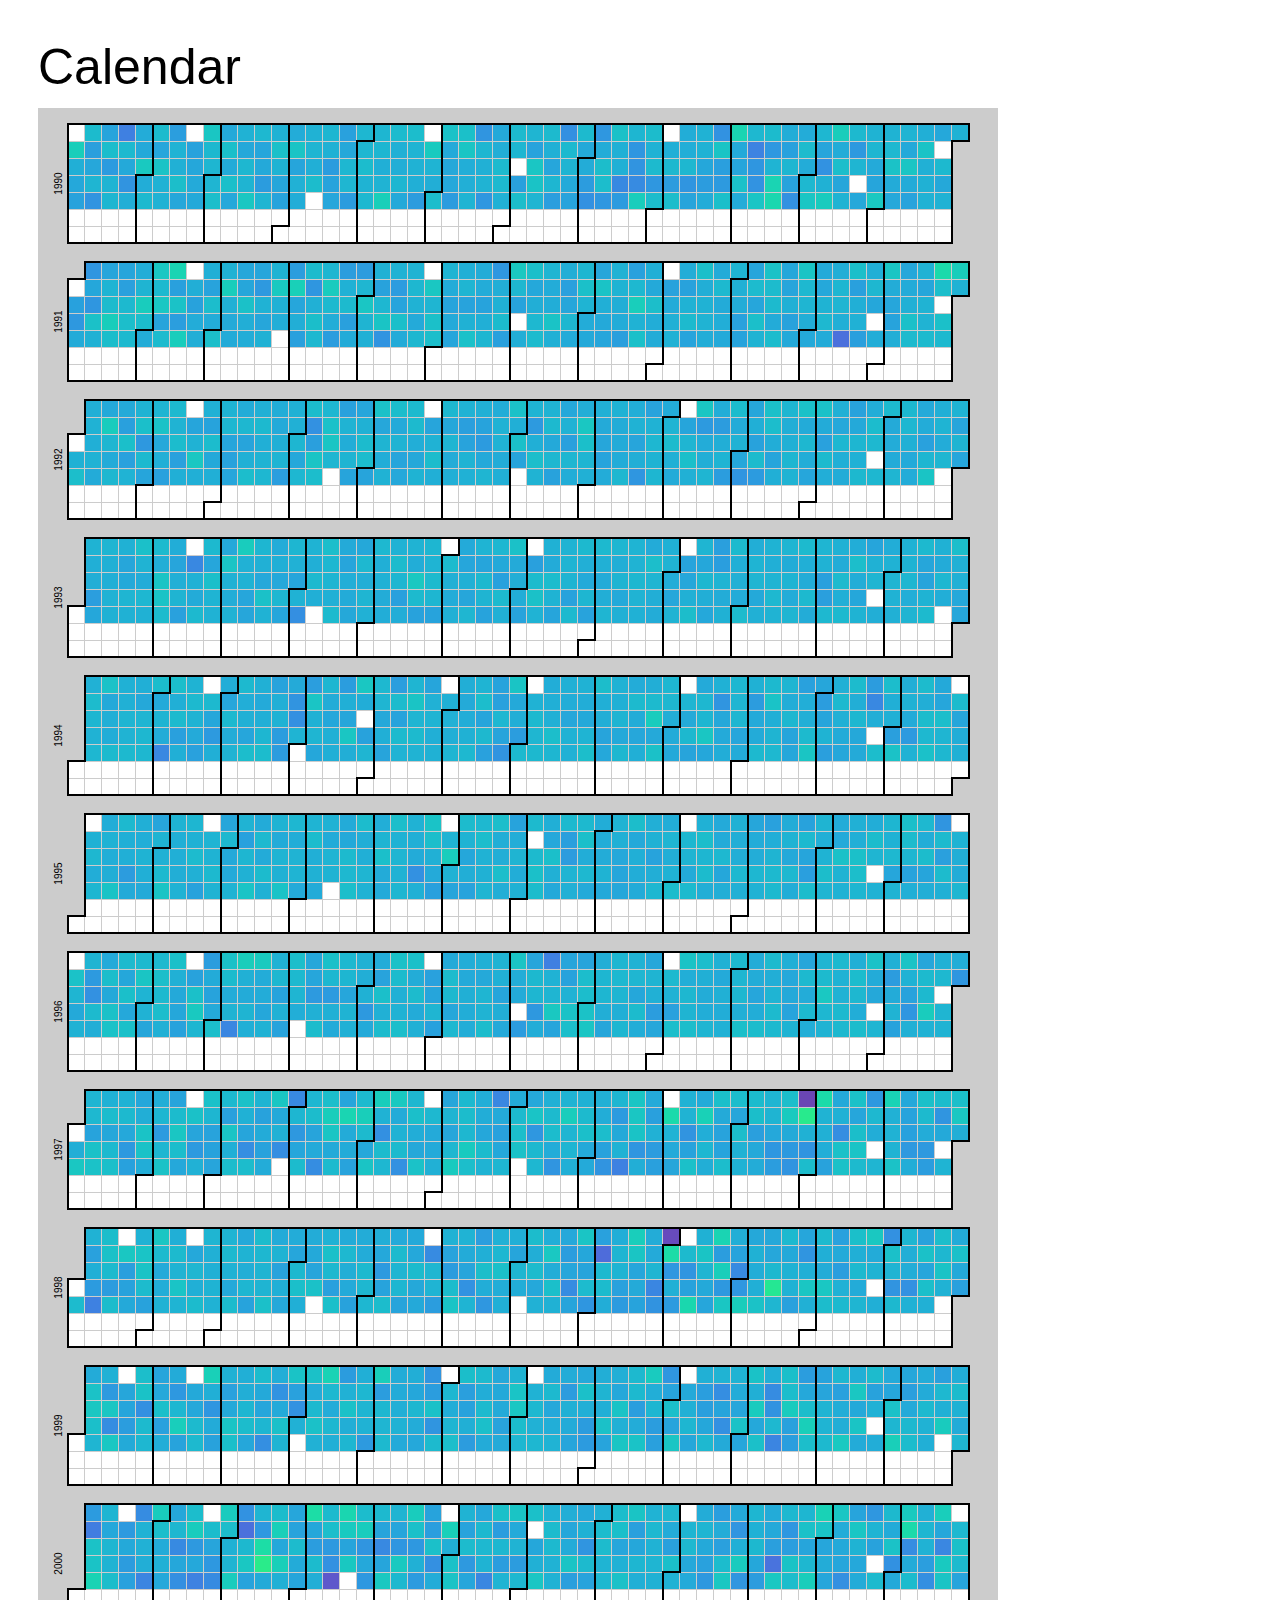
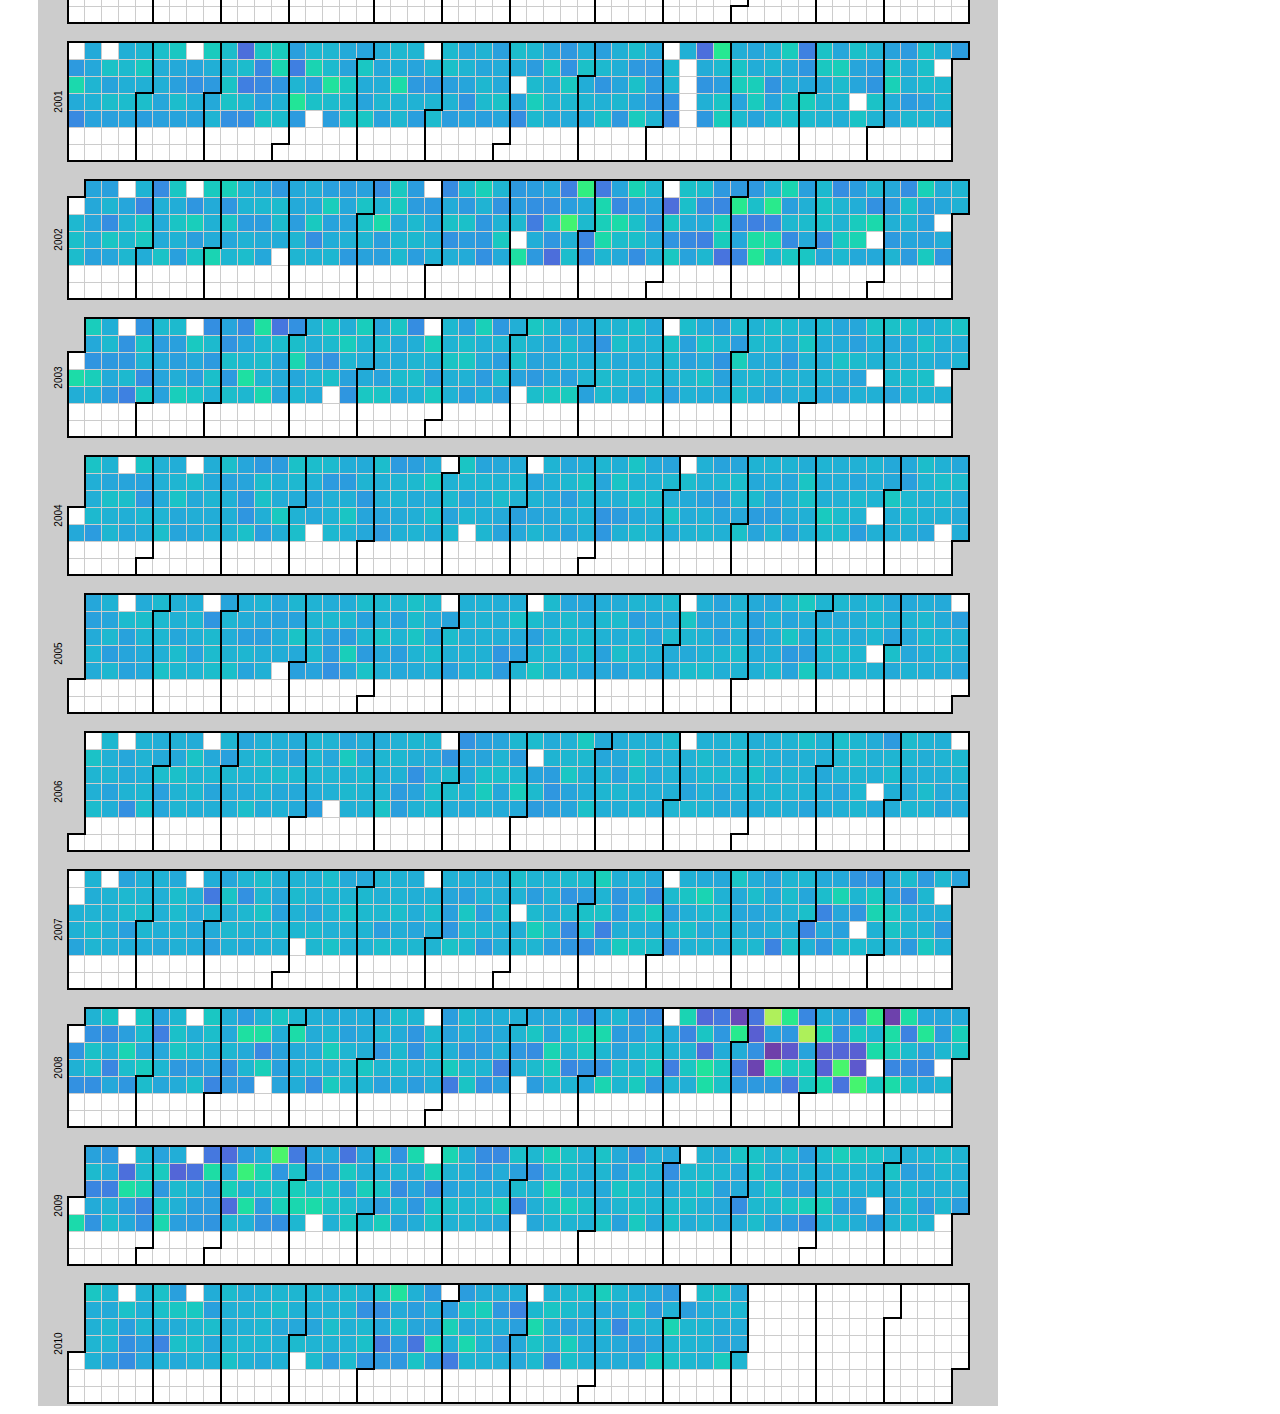
<file: index.html>
<!DOCTYPE html>

<head>
	<meta charset="utf-8">
	<link href="styles.css" rel="stylesheet">
	<title>D3 v3 Calendar With Comments</title>
</head>

<body>
	<div class="title">Calendar</div>
	<div class="root"></div>
</body>

<script src="d3.js"></script>
<script src="d3-scale-chromatic.js"></script>
<script src="csv.js"></script>
<script src="index.js"></script>
</file>
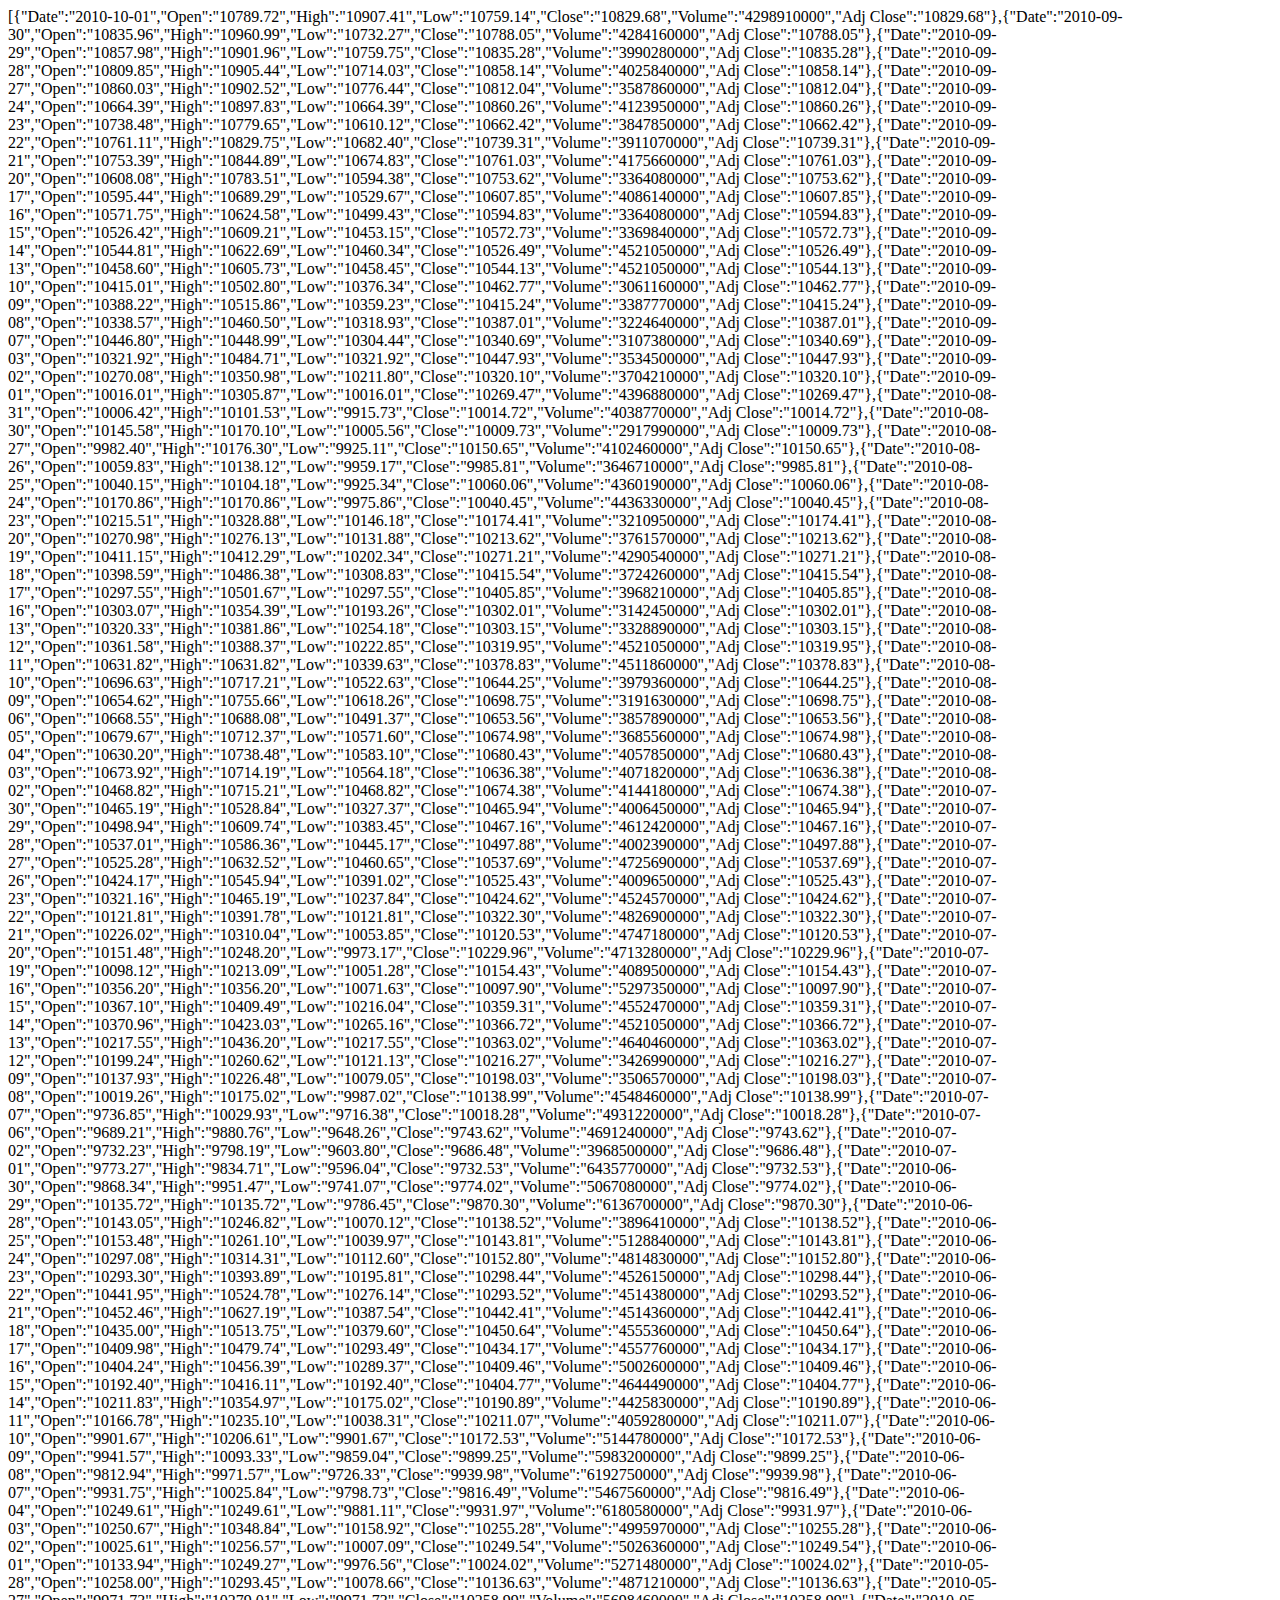
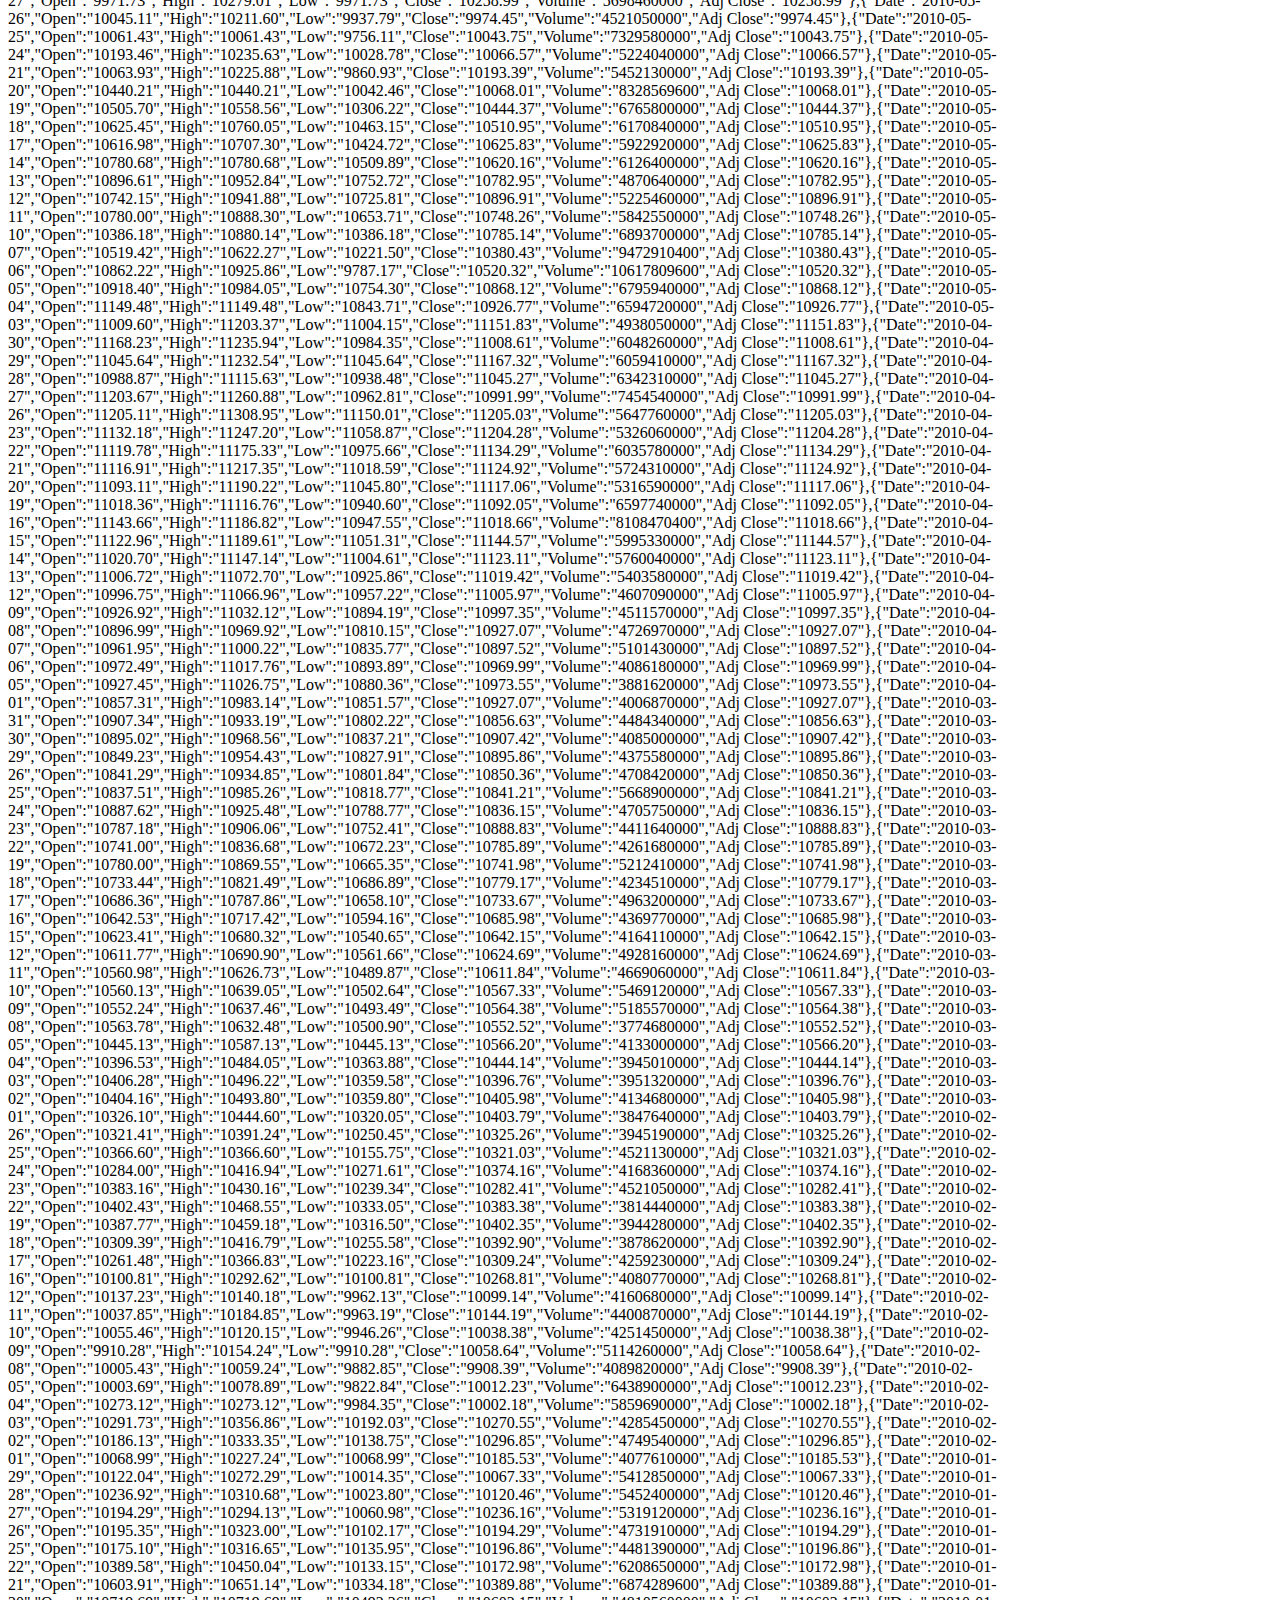
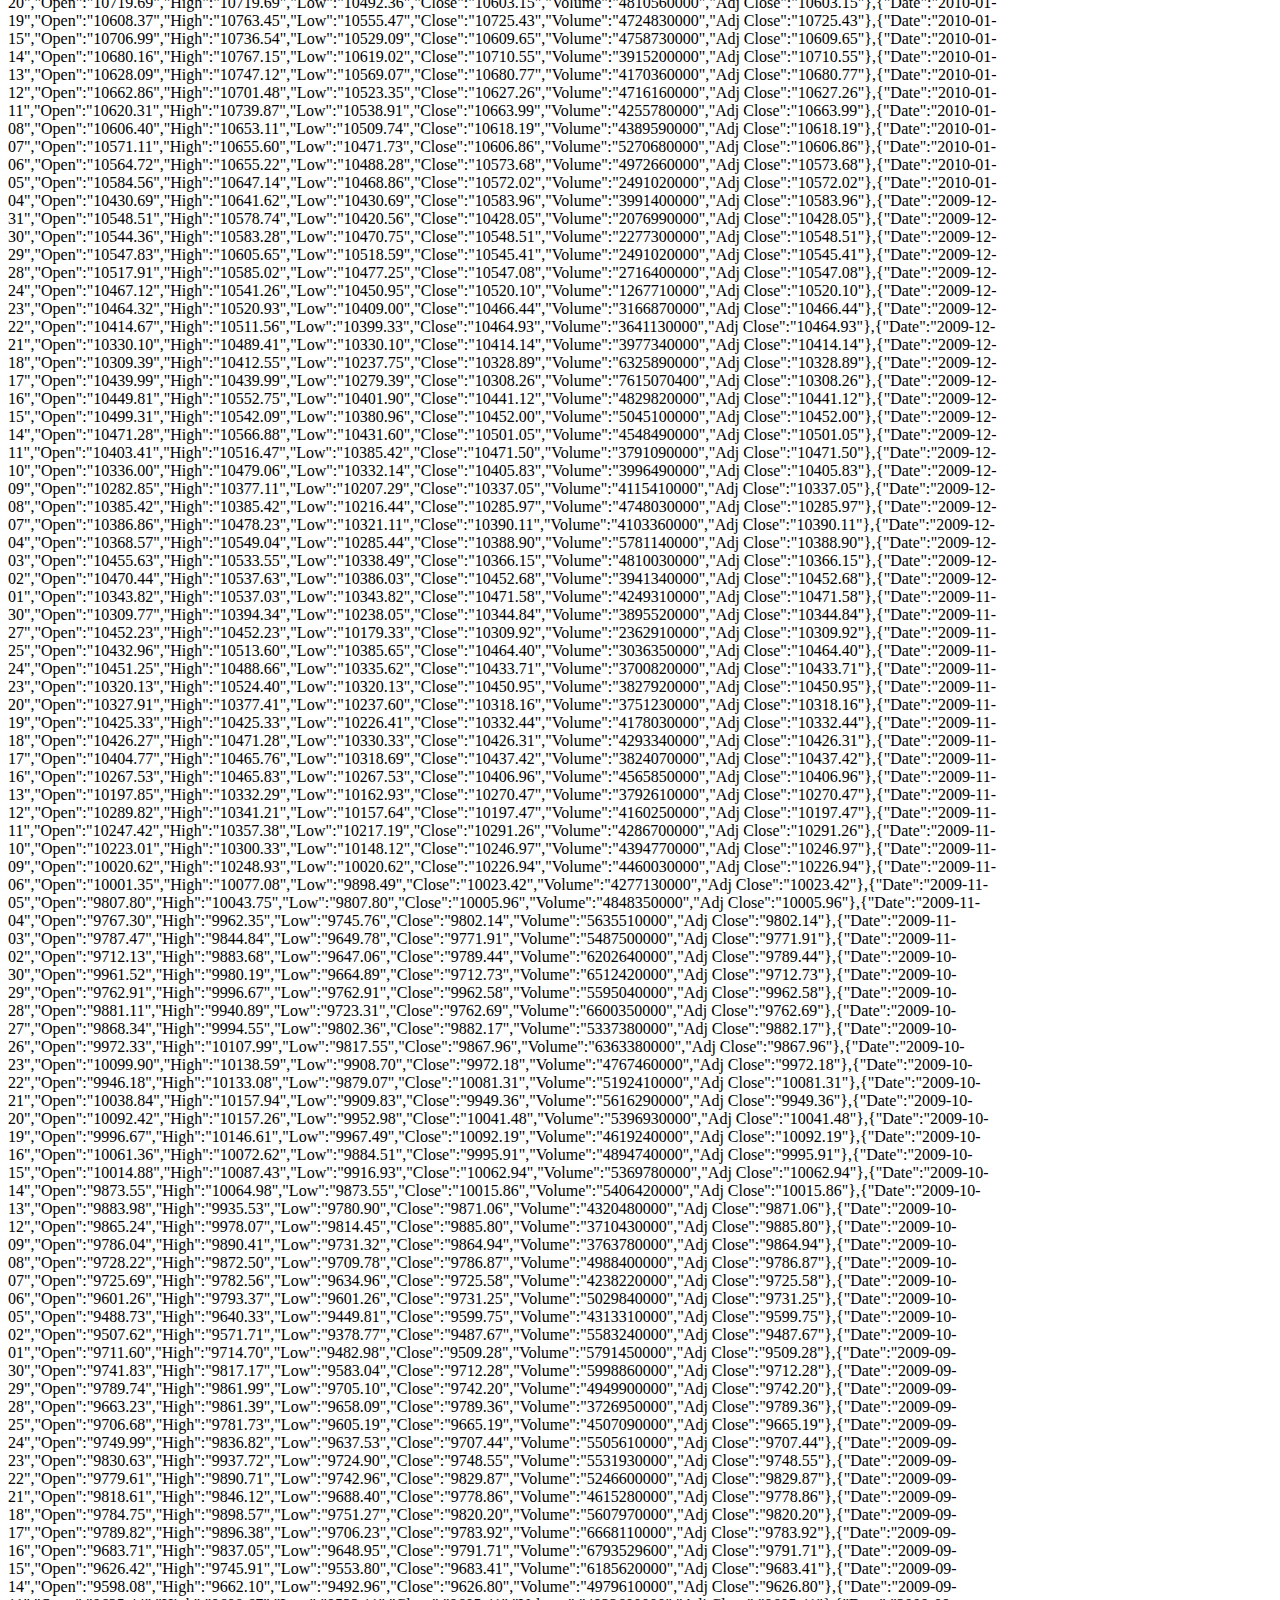
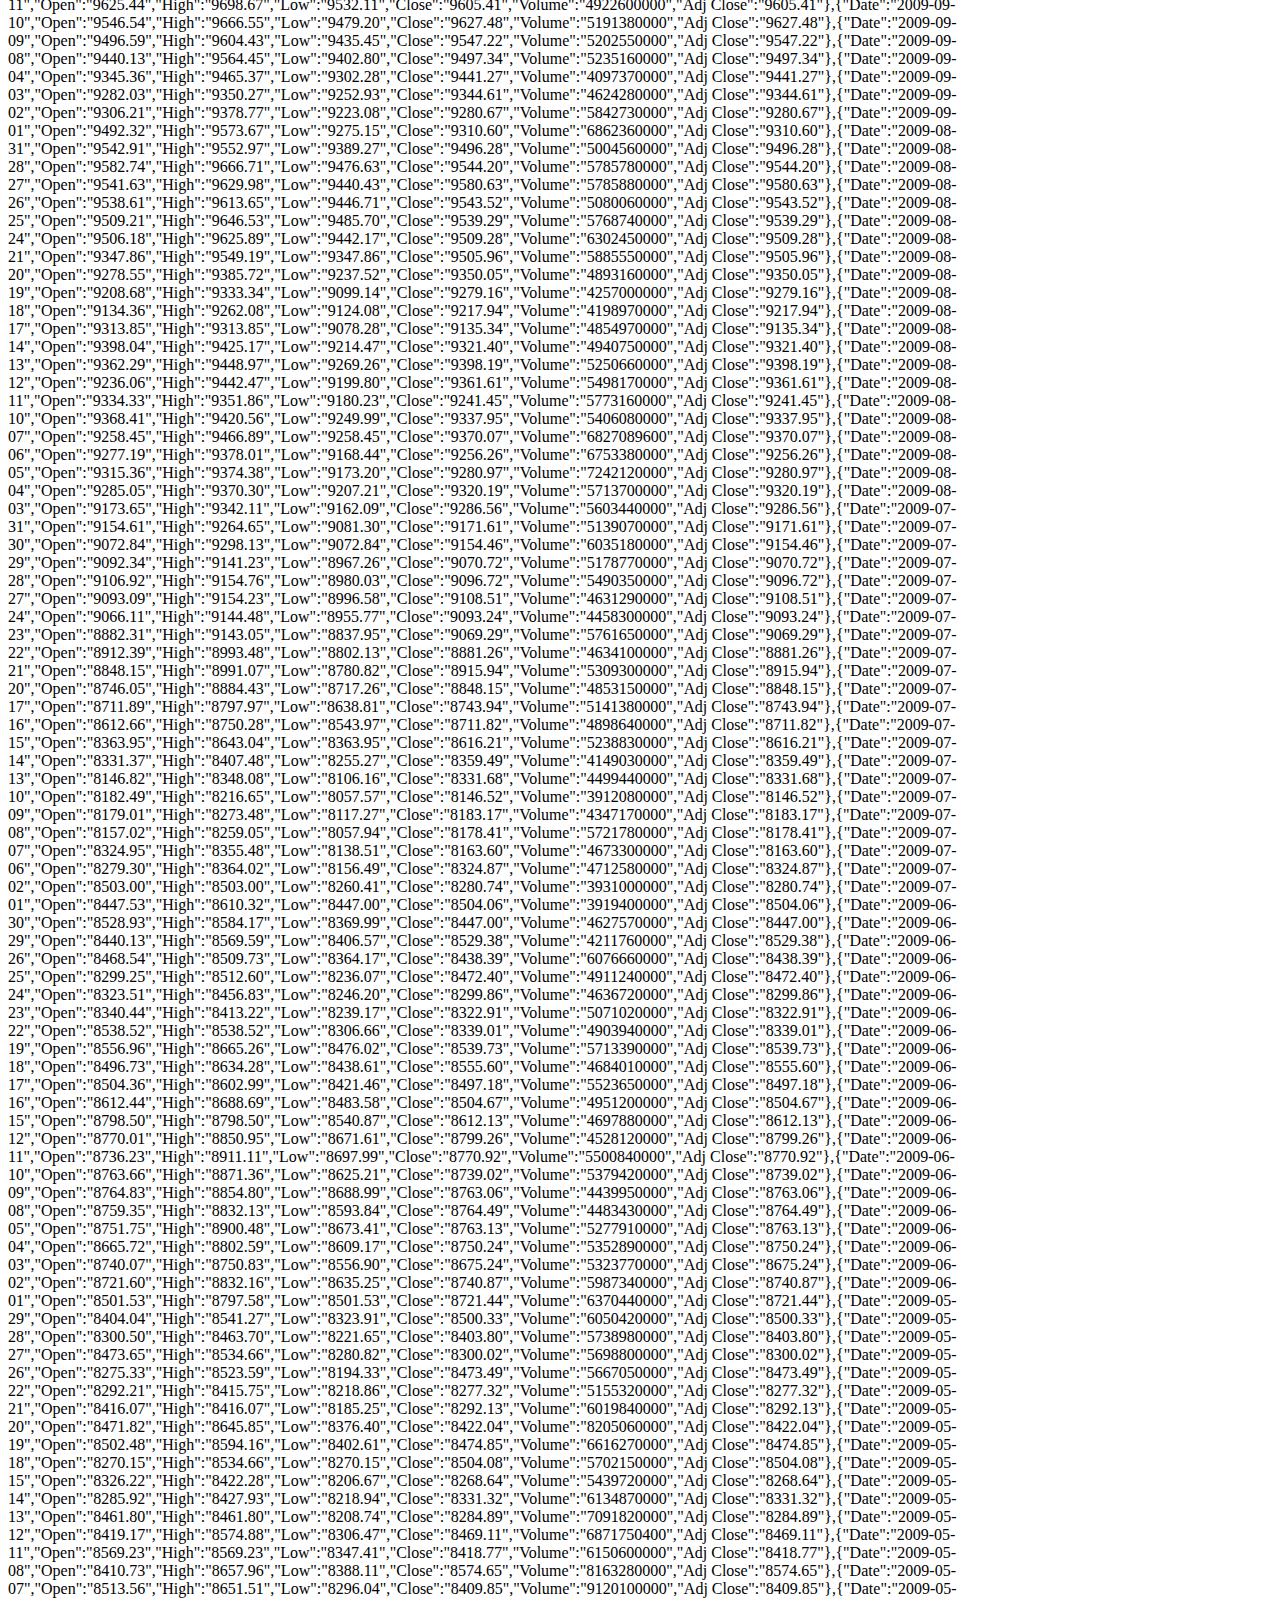
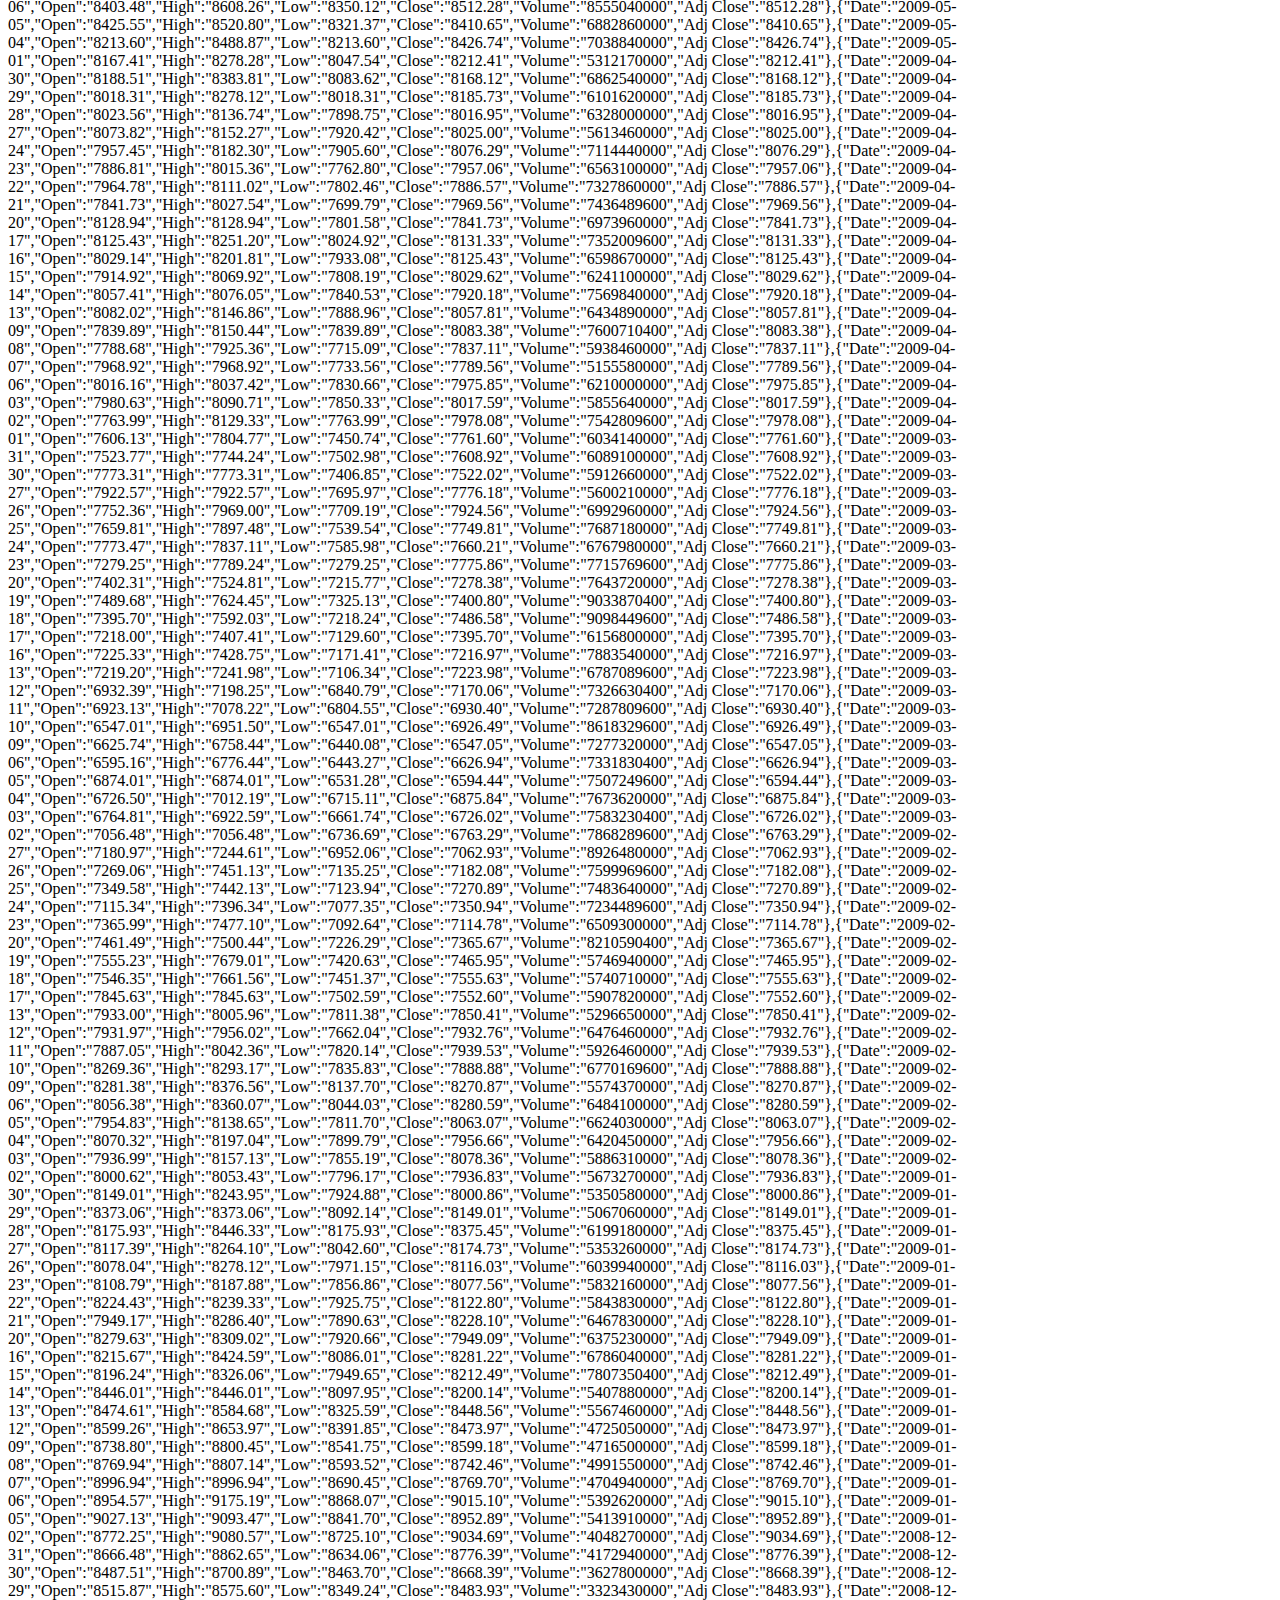
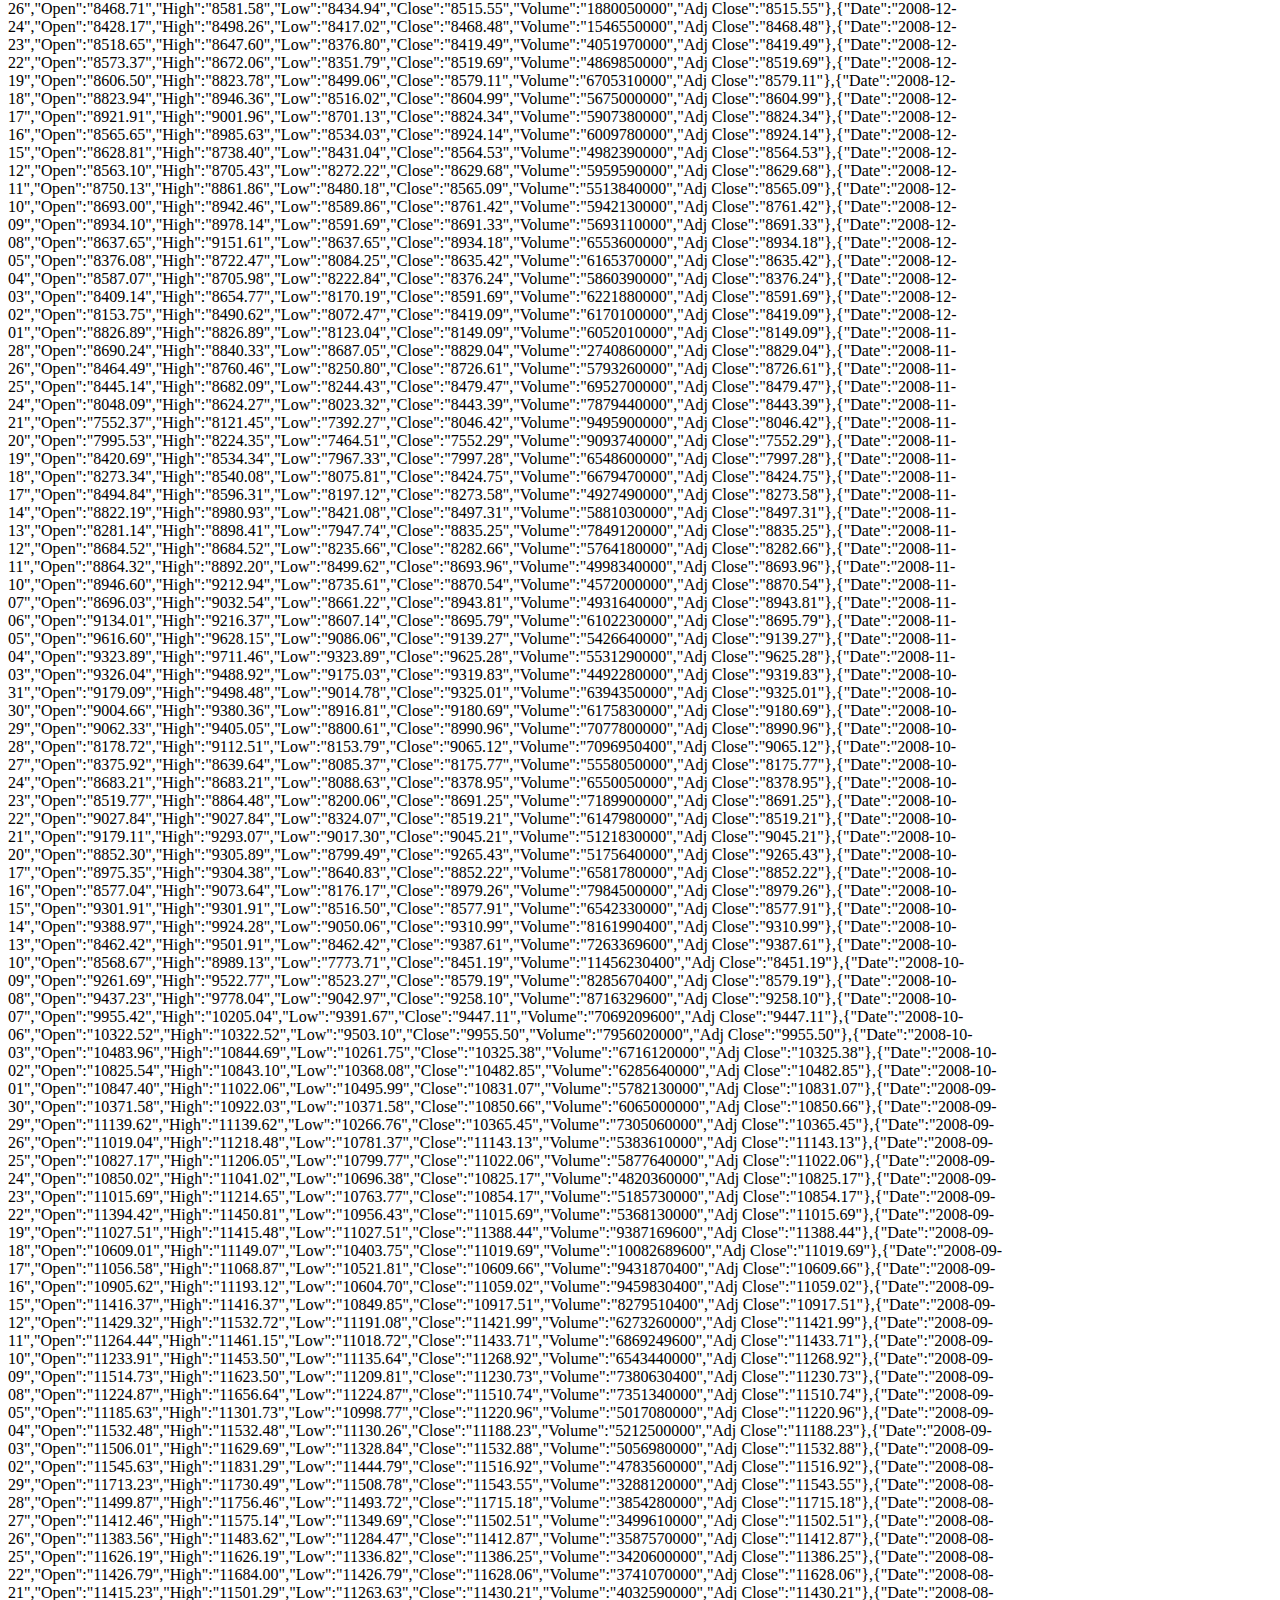
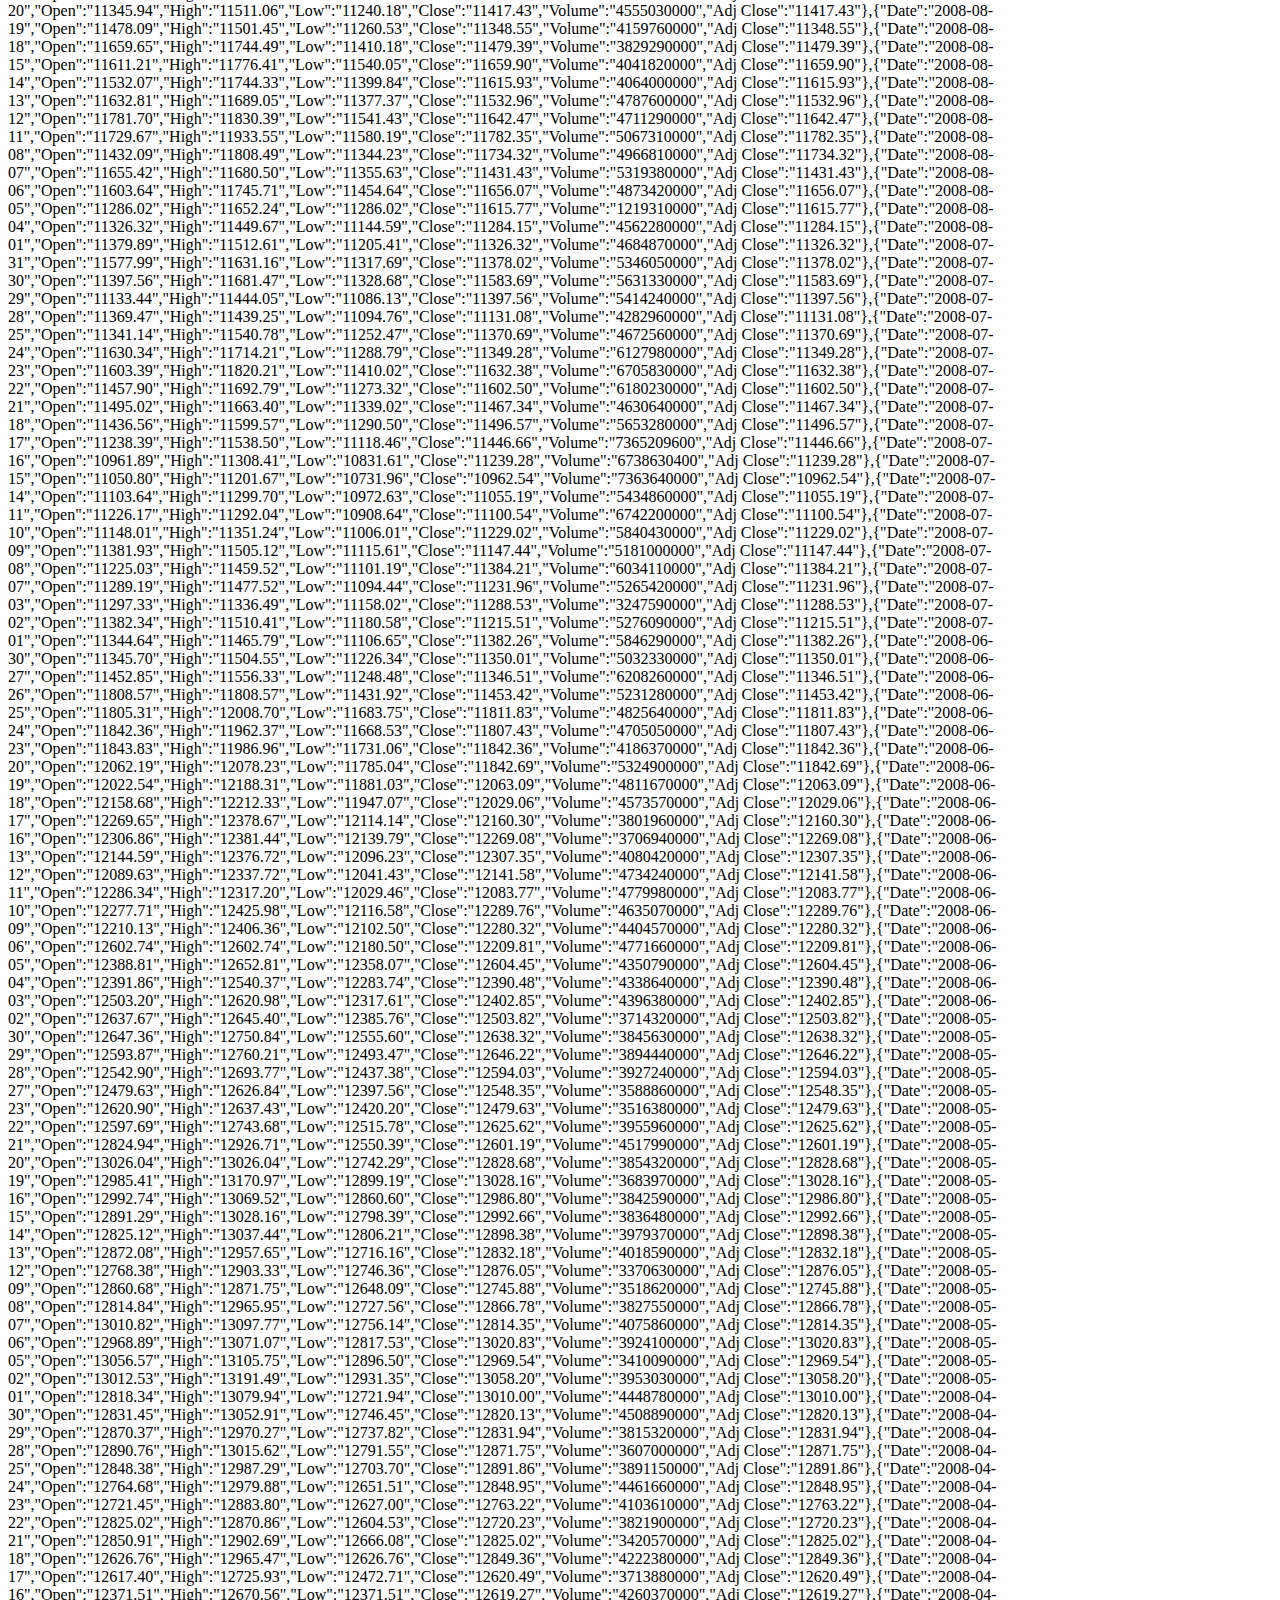
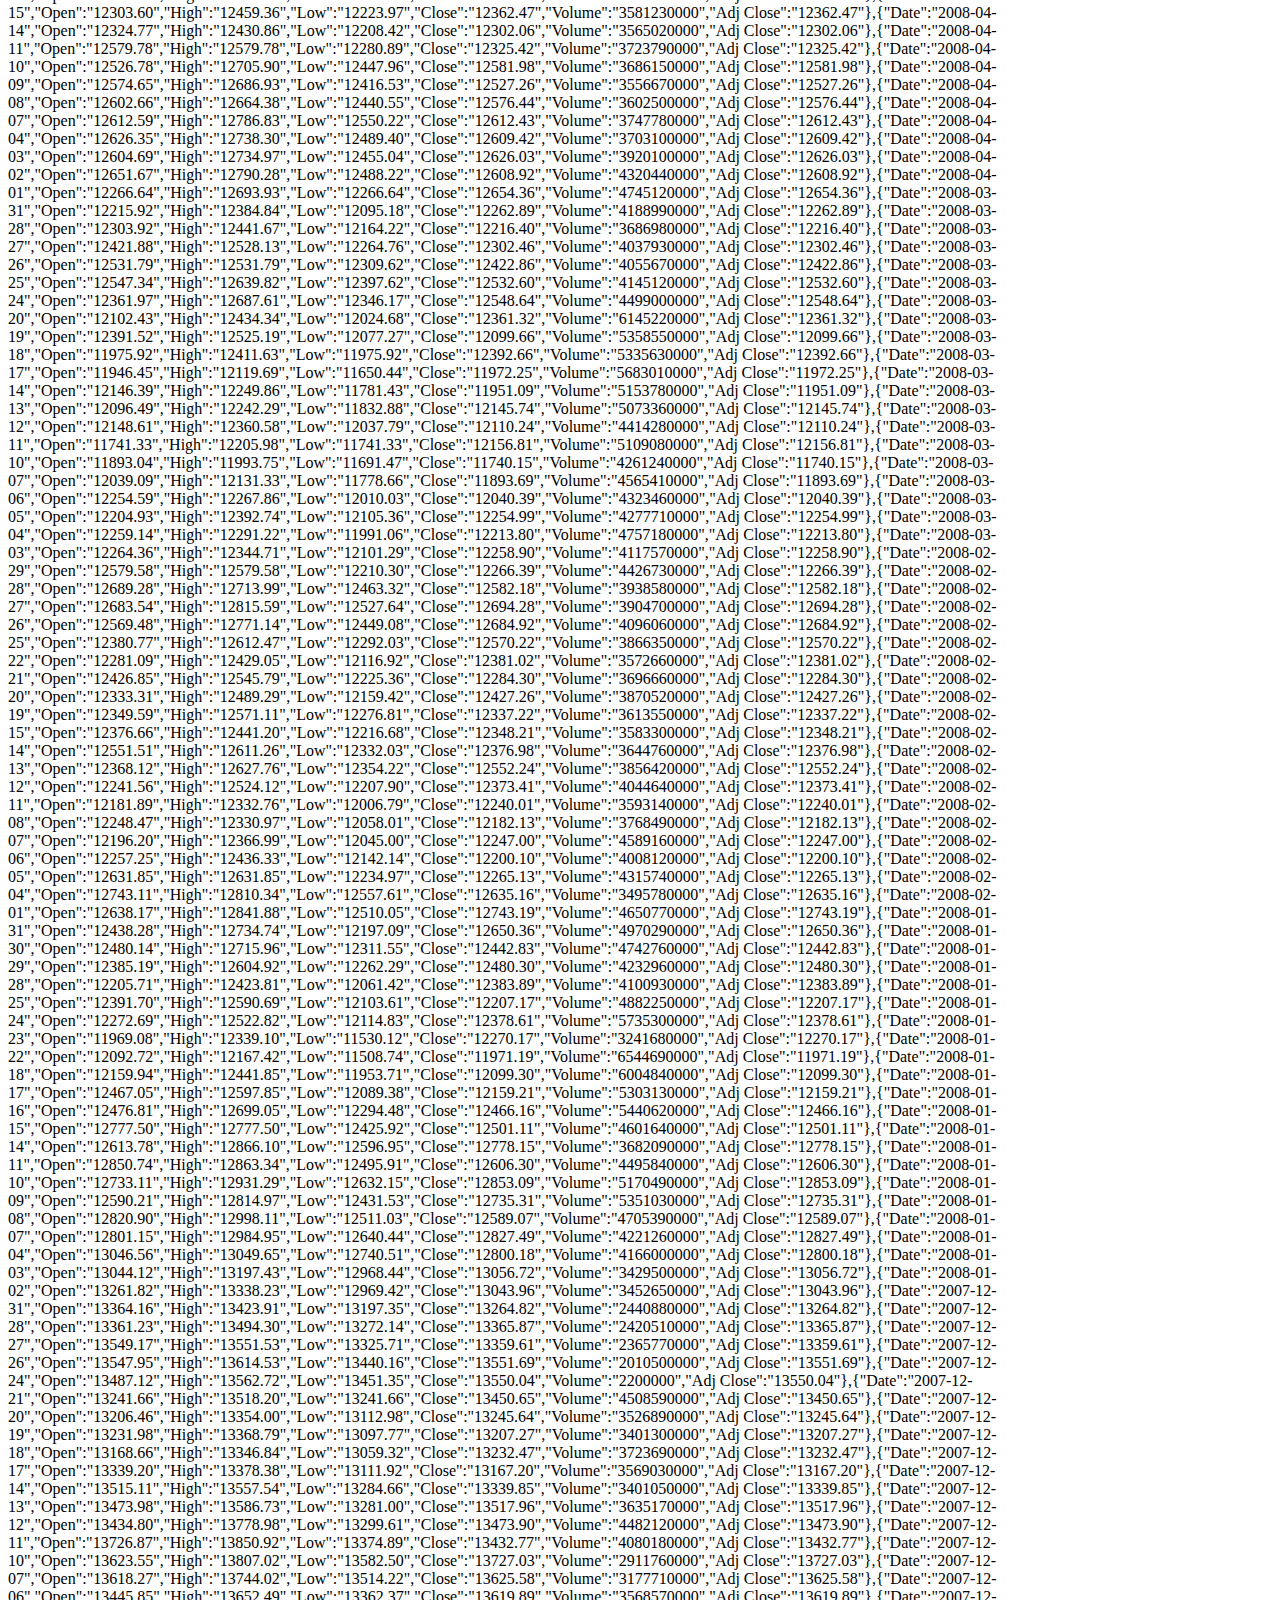
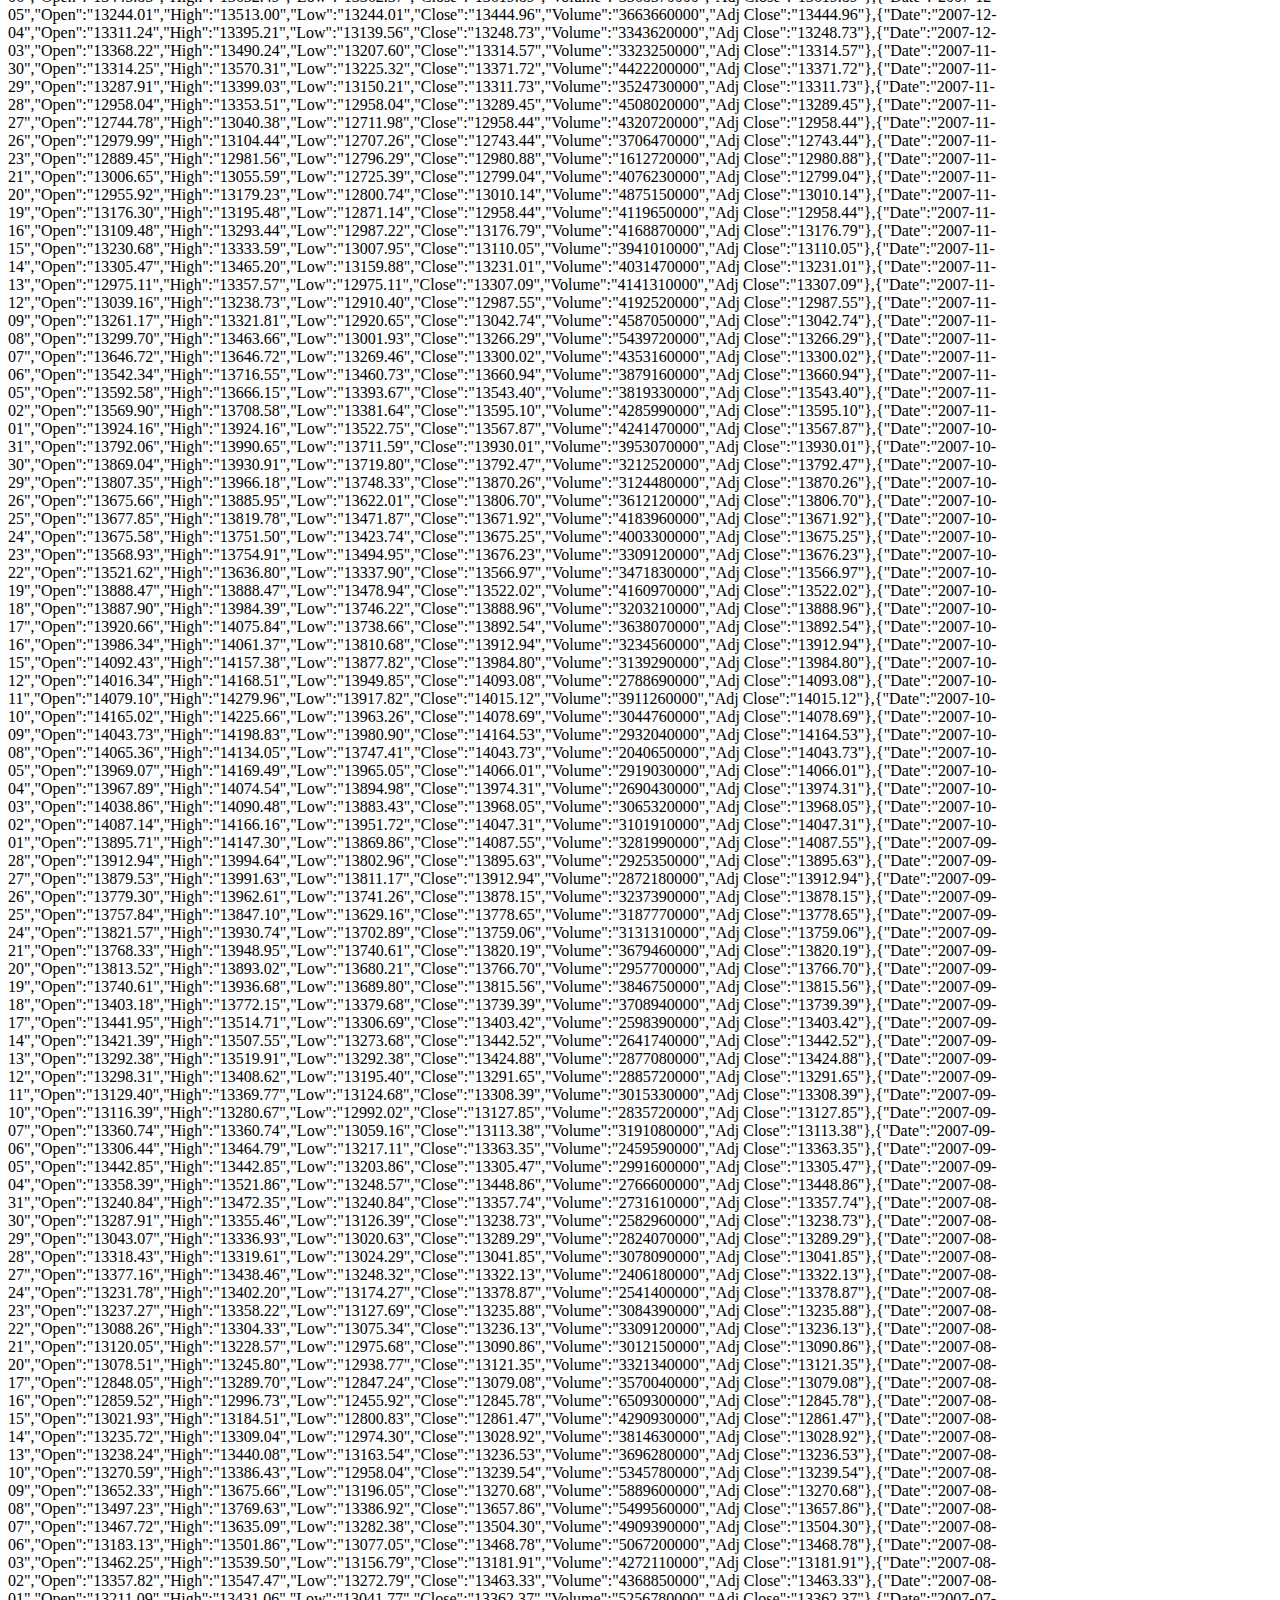
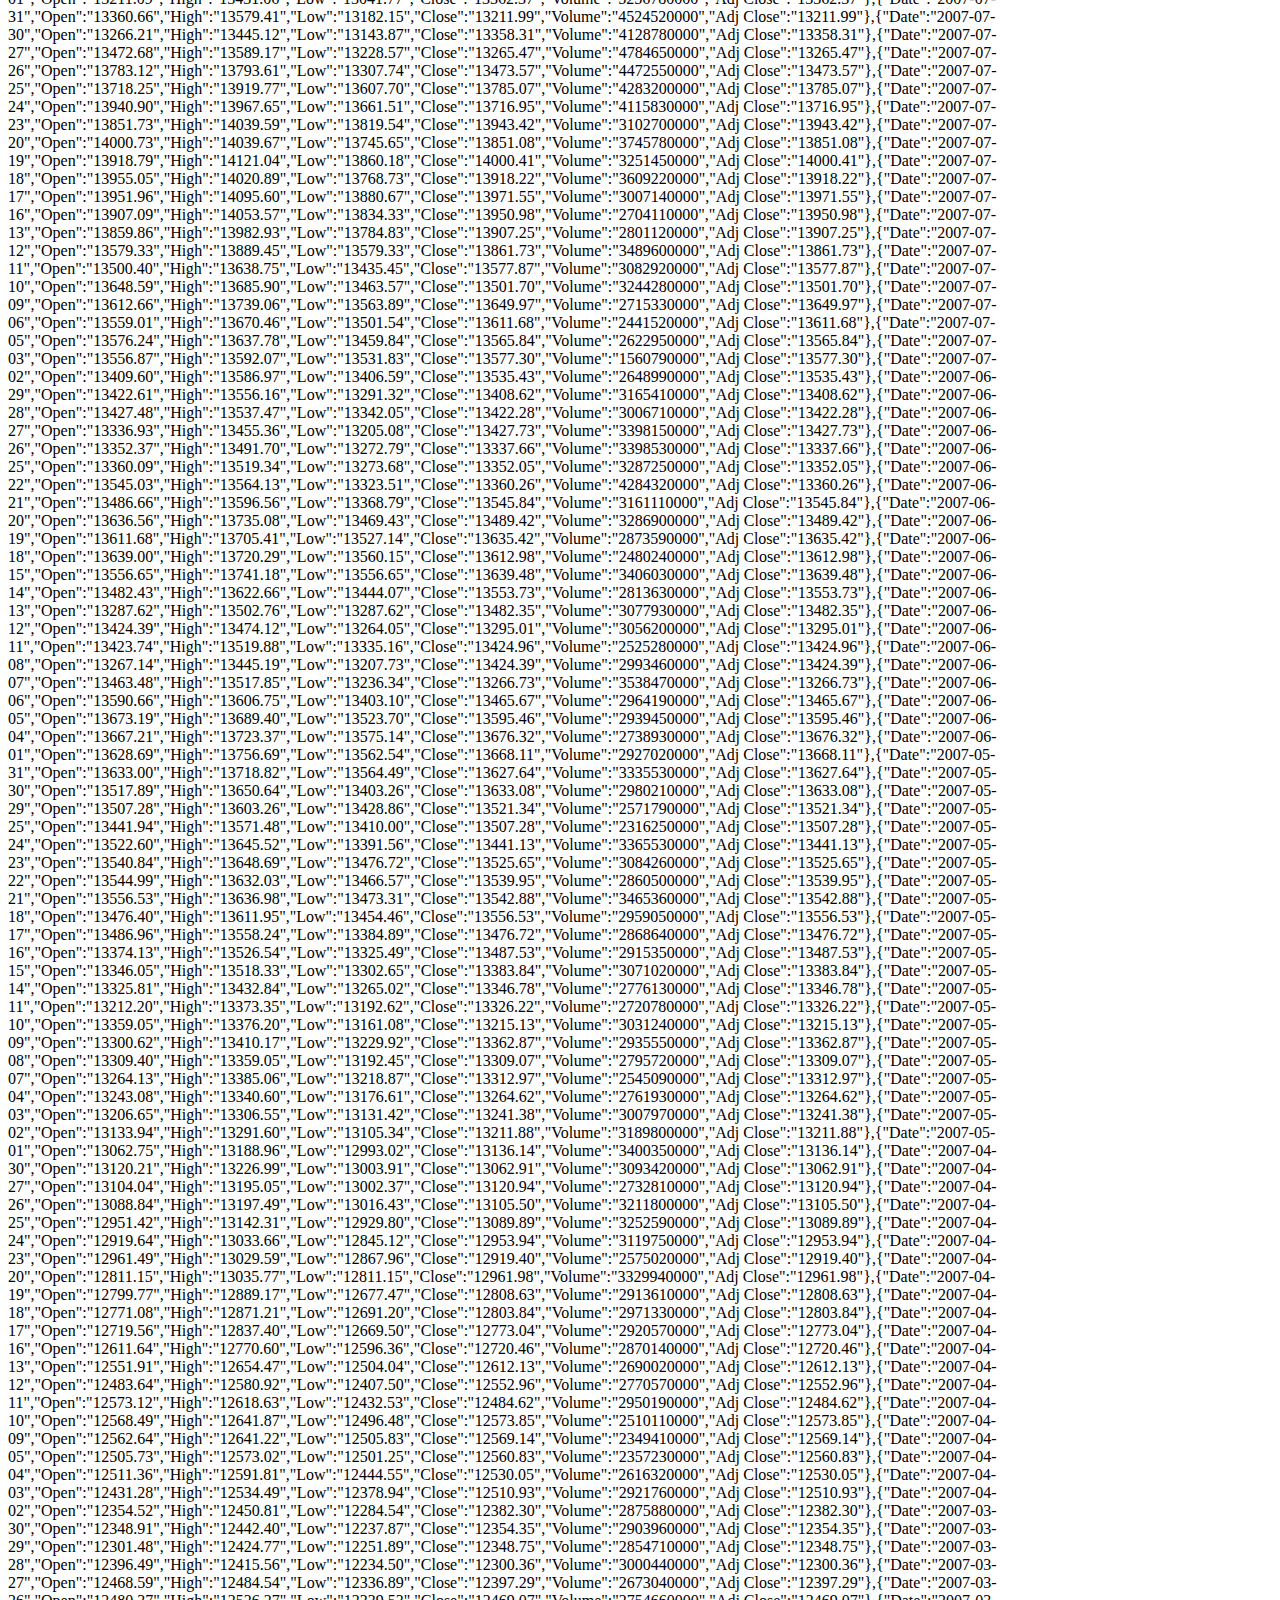
<file: csvtojson.html>
<!DOCTYPE html>

<head>
	<meta charset="utf-8">
	<title>CSV to JSON</title>
</head>

<body>
	<div class="content" id="content"></div>
</body>

<script src="d3.min.js"></script>
<script src="csvtojson.js"></script>
</file>
<file: styles.css>
* {
  box-sizing: border-box;
}

body {
  font: 10px sans-serif;
  shape-rendering: crispEdges;
  -webkit-box-sizing: border-box;
}

.title {
  height: 100px;
  font-size: 50px;
  padding: 30px;
}

.root {
  background-color: #ccc;
  margin: 0 30px;
  width: 960px;
}

.day {
  fill: #fff;
  stroke: #ccc;
}

.month {
  fill: none;
  stroke: #000;
  stroke-width: 2px;
}

.year .color0 {
  fill: rgb(255, 0, 0);
}

.year .color1 {
  fill: rgb(255, 51, 51);
}

.year .color2 {
  fill: rgb(255, 102, 102);
}
.year .color3 {
  fill: rgb(255, 153, 153);
}

.year .color4 {
  fill: rgb(255, 204, 204);
}

.year .color5 {
  fill: rgb(255, 255, 204);
}

.year .color6 {
  fill: rgb(204, 255, 204);
}
.year .color7 {
  fill: rgb(153, 255, 153);
}
.year .color8 {
  fill: rgb(102, 255, 102);
}
.year .color9 {
  fill: rgb(51, 255, 51);
}
.year .color10 {
  fill: rgb(0, 255, 0);
}
</file>
